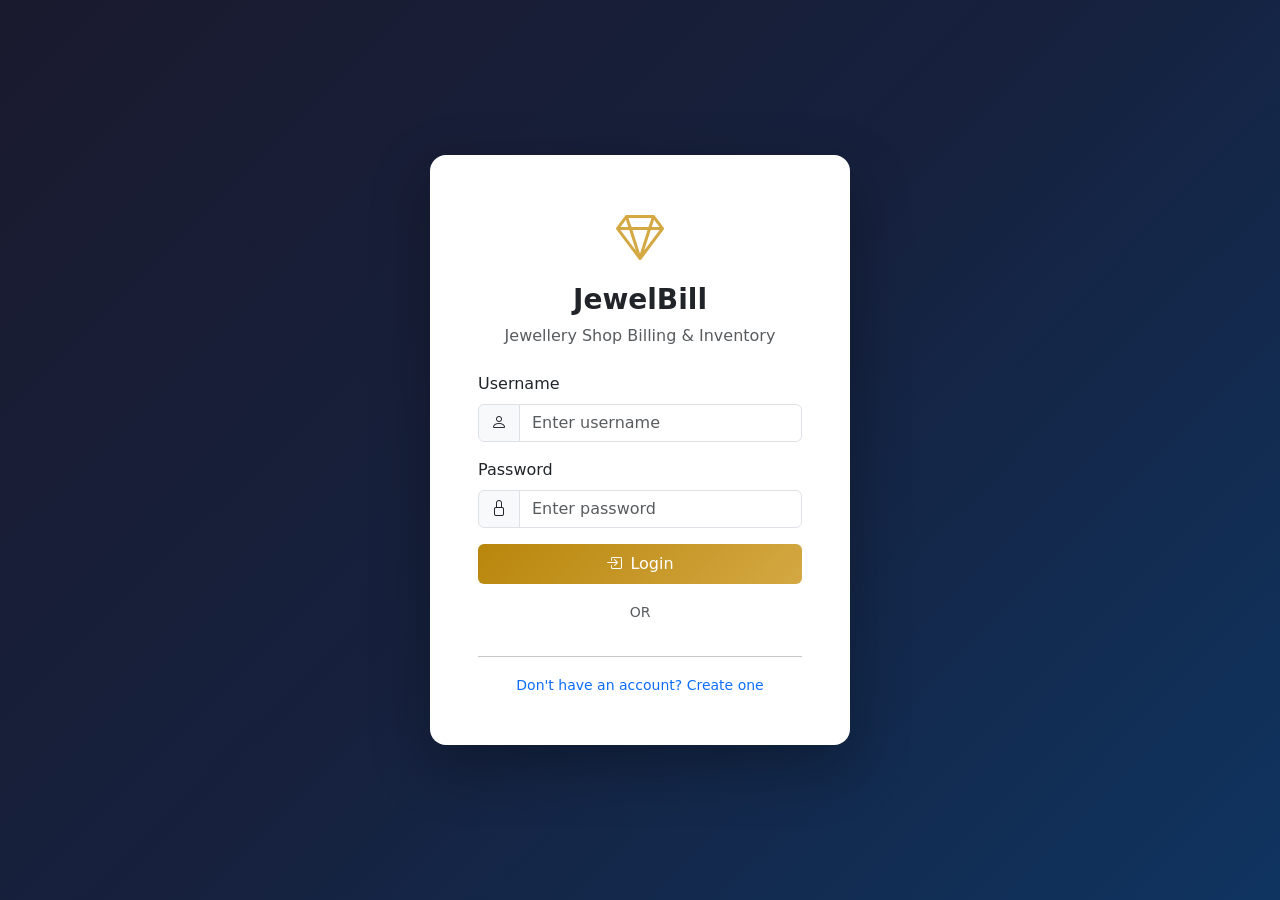
<file: frontend/index.html>
<!DOCTYPE html>
<html lang="en" data-bs-theme="light">
<head>
    <meta charset="UTF-8">
    <meta name="viewport" content="width=device-width, initial-scale=1.0">
    <title>Login - JewelBill</title>
    <link href="https://cdn.jsdelivr.net/npm/bootstrap@5.3.3/dist/css/bootstrap.min.css" rel="stylesheet">
    <link href="https://cdn.jsdelivr.net/npm/bootstrap-icons@1.11.3/font/bootstrap-icons.min.css" rel="stylesheet">
    <link href="css/style.css" rel="stylesheet">
    <!-- Google Identity Services Library -->
    <script src="https://accounts.google.com/gsi/client" async defer></script>
</head>
<body class="login-page">
    <div class="card login-card">
        <div class="card-body p-5">
            <div class="text-center mb-4">
                <i class="bi bi-gem login-logo"></i>
                <h3 class="mt-2 fw-bold" id="formTitle">JewelBill</h3>
                <p class="text-muted" id="formSubtitle">Jewellery Shop Billing & Inventory</p>
            </div>
            <form id="loginForm">
                <div class="mb-3">
                    <label class="form-label">Username</label>
                    <div class="input-group">
                        <span class="input-group-text"><i class="bi bi-person"></i></span>
                        <input type="text" class="form-control" id="username" required placeholder="Enter username">
                    </div>
                </div>
                <div class="mb-3">
                    <label class="form-label">Password</label>
                    <div class="input-group">
                        <span class="input-group-text"><i class="bi bi-lock"></i></span>
                        <input type="password" class="form-control" id="password" required placeholder="Enter password">
                    </div>
                </div>
                <div id="loginError" class="alert alert-danger d-none"></div>
                <button type="submit" class="btn btn-gold w-100 py-2" id="loginBtn">
                    <i class="bi bi-box-arrow-in-right me-2" id="submitIcon"></i><span id="submitText">Login</span>
                </button>
            </form>
            
            <div class="text-center my-3 text-muted separator-line">
                <span class="px-2 small text-uppercase">or</span>
            </div>
            
            <!-- Google Sign In Button Container -->
            <div id="googleBtnContainer" class="d-flex justify-content-center mb-3"></div>
            

            
            <hr>
            
            <div class="text-center mt-3">
                <a href="#" id="toggleAuthMode" class="text-gold text-decoration-none small">Don't have an account? Create one</a>
            </div>
        </div>
    </div>

    <script src="https://cdn.jsdelivr.net/npm/bootstrap@5.3.3/dist/js/bootstrap.bundle.min.js"></script>
    <script src="js/config.js"></script>
    <script src="js/api.js"></script>
    <script>
        if (localStorage.getItem('token')) {
            window.location.href = 'pages/dashboard.html';
        }

        let isLoginMode = true;

        const toggleLink = document.getElementById('toggleAuthMode');
        const formTitle = document.getElementById('formTitle');
        const formSubtitle = document.getElementById('formSubtitle');
        const submitBtn = document.getElementById('loginBtn');
        const submitIcon = document.getElementById('submitIcon');
        const submitText = document.getElementById('submitText');

        const errorEl = document.getElementById('loginError');

        // Toggle Auth Mode (Login vs Register)
        toggleLink.addEventListener('click', (e) => {
            e.preventDefault();
            isLoginMode = !isLoginMode;
            errorEl.classList.add('d-none');
            
            if (isLoginMode) {
                formTitle.textContent = 'JewelBill';
                formSubtitle.textContent = 'Jewellery Shop Billing & Inventory';
                submitText.textContent = 'Login';
                submitIcon.className = 'bi bi-box-arrow-in-right me-2';
                toggleLink.textContent = "Don't have an account? Create one";
            } else {
                formTitle.textContent = 'Create Account';
                formSubtitle.textContent = 'Register a new admin user';
                submitText.textContent = 'Register';
                submitIcon.className = 'bi bi-person-plus me-2';
                toggleLink.textContent = 'Already have an account? Log in';
            }
        });

        // Form Submit Handler
        document.getElementById('loginForm').addEventListener('submit', async (e) => {
            e.preventDefault();
            errorEl.classList.add('d-none');
            submitBtn.disabled = true;

            const payload = {
                username: document.getElementById('username').value,
                password: document.getElementById('password').value
            };

            try {
                const endpoint = isLoginMode ? '/auth/login' : '/auth/register';
                const res = await Api.post(endpoint, payload);
                
                localStorage.setItem('token', res.data.token);
                localStorage.setItem('username', res.data.username);
                localStorage.setItem('role', res.data.role);
                window.location.href = 'pages/dashboard.html';
            } catch (err) {
                errorEl.textContent = err.message || (isLoginMode ? 'Login failed' : 'Registration failed');
                errorEl.classList.remove('d-none');
            } finally {
                submitBtn.disabled = false;
            }
        });

        // Google Sign-In Success Callback
        async function handleCredentialResponse(response) {
            errorEl.classList.add('d-none');
            try {
                const res = await Api.post('/auth/google-login', {
                    idToken: response.credential
                });
                
                localStorage.setItem('token', res.data.token);
                localStorage.setItem('username', res.data.username);
                localStorage.setItem('role', res.data.role);
                window.location.href = 'pages/dashboard.html';
            } catch (err) {
                errorEl.textContent = err.message || 'Google login failed';
                errorEl.classList.remove('d-none');
            }
        }

        // Initialize Google Sign-In button
        window.onload = function () {
            if (typeof google !== 'undefined') {
                google.accounts.id.initialize({
                    client_id: GOOGLE_CLIENT_ID,
                    callback: handleCredentialResponse
                });
                google.accounts.id.renderButton(
                    document.getElementById("googleBtnContainer"),
                    { theme: "outline", size: "large", width: 320 }
                );
            } else {
                console.error("Google Identity Services script not loaded.");
            }
        };
    </script>
</body>
</html>
</file>
<file: frontend/css/style.css>
:root {
    --sidebar-width: 260px;
    --gold: #b8860b;
    --gold-light: #d4a843;
}

body {
    font-family: 'Segoe UI', system-ui, -apple-system, sans-serif;
    min-height: 100vh;
}

/* Login */
.login-page {
    min-height: 100vh;
    background: linear-gradient(135deg, #1a1a2e 0%, #16213e 50%, #0f3460 100%);
    display: flex;
    align-items: center;
    justify-content: center;
}

.login-card {
    width: 100%;
    max-width: 420px;
    border: none;
    border-radius: 16px;
    box-shadow: 0 20px 60px rgba(0,0,0,0.3);
}

.login-logo {
    font-size: 3rem;
    color: var(--gold-light);
}

/* Sidebar */
.sidebar {
    width: var(--sidebar-width);
    min-height: 100vh;
    background: var(--bs-body-bg);
    border-right: 1px solid var(--bs-border-color);
    position: fixed;
    top: 0;
    left: 0;
    z-index: 100;
}

.brand-link { color: inherit; }

.sidebar .nav-link {
    color: var(--bs-body-color);
    border-radius: 8px;
    padding: 0.6rem 1rem;
    transition: all 0.2s;
}

.sidebar .nav-link:hover {
    background: rgba(184, 134, 11, 0.1);
    color: var(--gold);
}

.sidebar .nav-link.active {
    background: linear-gradient(135deg, var(--gold), var(--gold-light));
    color: #fff;
}

.main-content {
    margin-left: var(--sidebar-width);
    min-height: 100vh;
    background: var(--bs-tertiary-bg);
}

.page-title {
    font-weight: 600;
    color: var(--bs-emphasis-color);
}

/* Stats cards */
.stat-card {
    border: none;
    border-radius: 12px;
    transition: transform 0.2s, box-shadow 0.2s;
}

.stat-card:hover {
    transform: translateY(-2px);
    box-shadow: 0 8px 25px rgba(0,0,0,0.1);
}

.stat-icon {
    width: 48px;
    height: 48px;
    border-radius: 12px;
    display: flex;
    align-items: center;
    justify-content: center;
    font-size: 1.4rem;
}

.stat-icon.customers { background: rgba(13,110,253,0.15); color: #0d6efd; }
.stat-icon.products { background: rgba(25,135,84,0.15); color: #198754; }
.stat-icon.invoices { background: rgba(255,193,7,0.15); color: #ffc107; }
.stat-icon.revenue { background: rgba(220,53,69,0.15); color: #dc3545; }

/* Tables */
.table-card {
    border: none;
    border-radius: 12px;
    overflow: hidden;
}

.table th {
    font-weight: 600;
    font-size: 0.85rem;
    text-transform: uppercase;
    letter-spacing: 0.5px;
}

/* Invoice items */
.invoice-item-row {
    background: var(--bs-body-bg);
    border: 1px solid var(--bs-border-color);
    border-radius: 10px;
    padding: 1rem;
    margin-bottom: 0.75rem;
}

.totals-box {
    background: var(--bs-body-bg);
    border: 2px solid var(--gold);
    border-radius: 12px;
    padding: 1.25rem;
}

/* Buttons */
.btn-gold {
    background: linear-gradient(135deg, var(--gold), var(--gold-light));
    border: none;
    color: #fff;
}

.btn-gold:hover {
    background: linear-gradient(135deg, var(--gold-light), var(--gold));
    color: #fff;
}

/* Mobile */
@media (max-width: 768px) {
    .sidebar {
        width: 100%;
        min-height: auto;
        position: relative;
    }
    .main-content {
        margin-left: 0;
    }
    .d-flex > .sidebar + .main-content {
        width: 100%;
    }
}

[data-bs-theme="dark"] .stat-card:hover {
    box-shadow: 0 8px 25px rgba(0,0,0,0.4);
}
</file>
